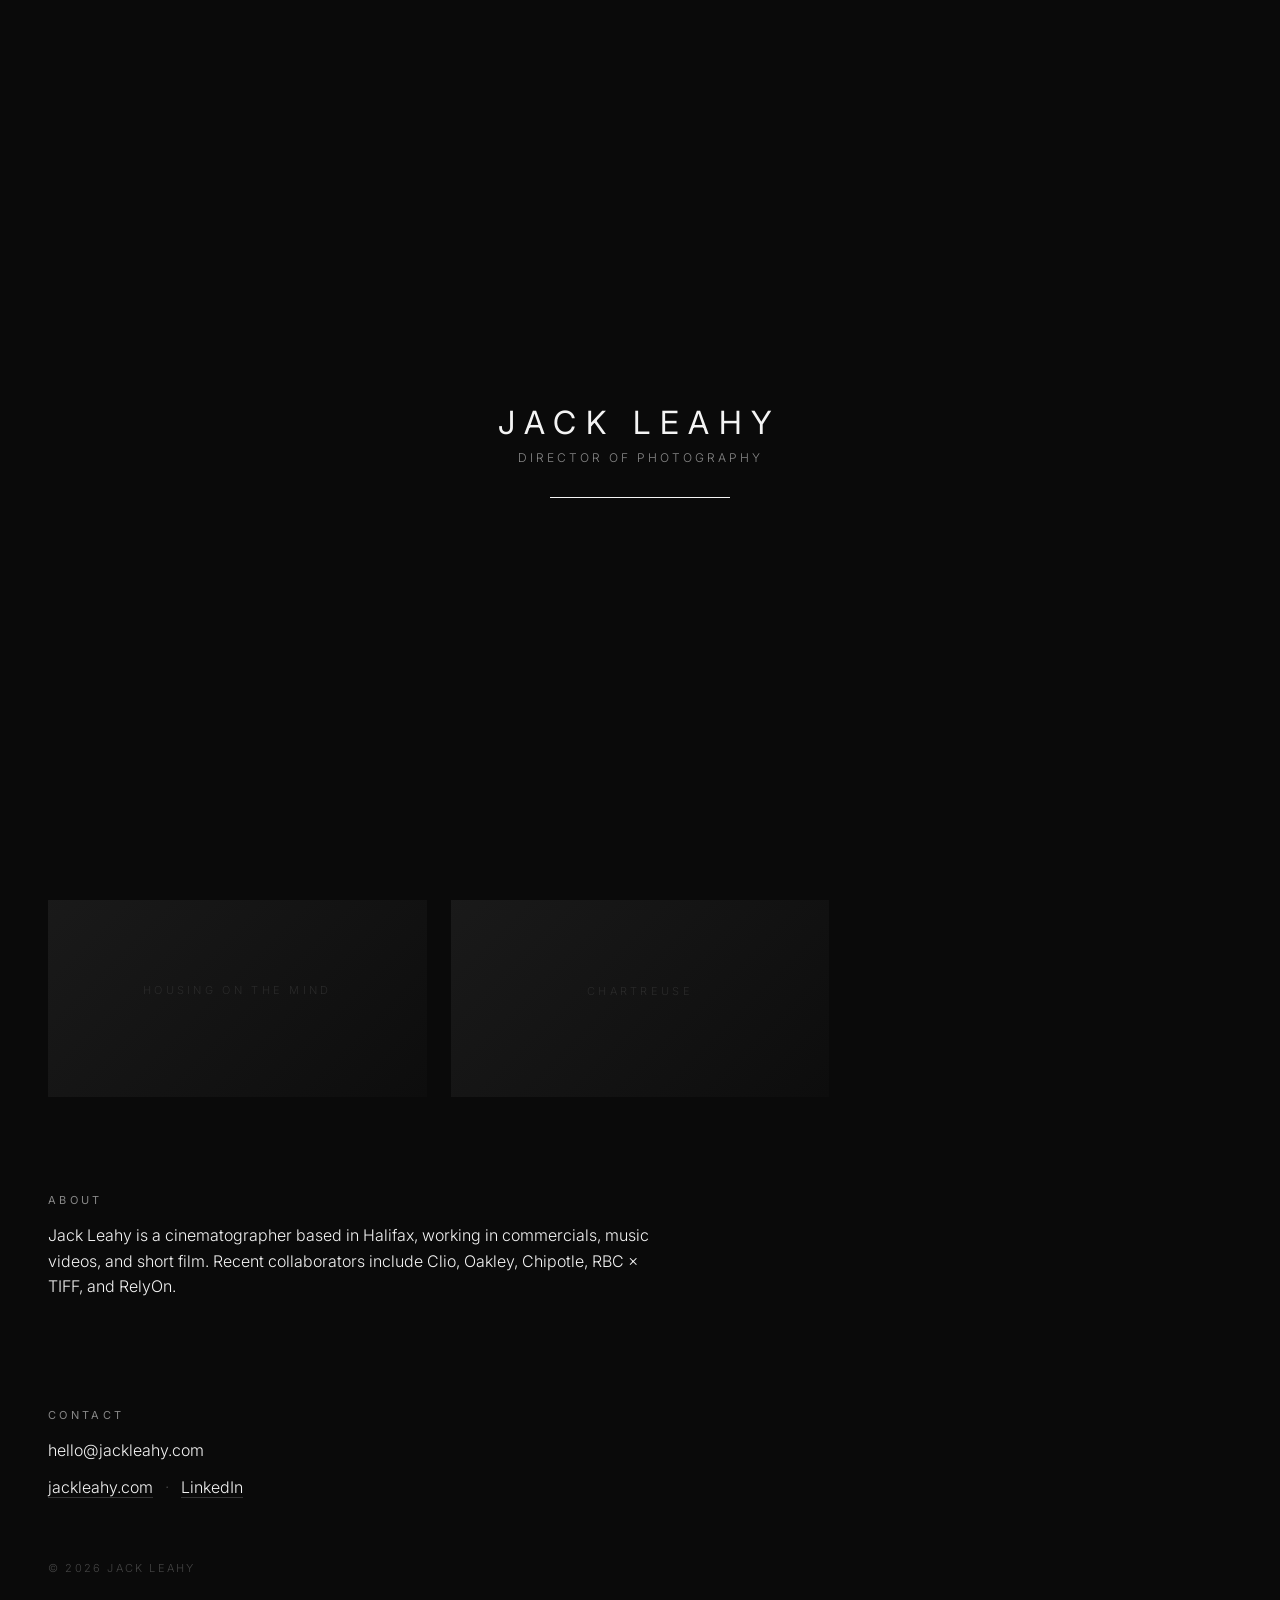
<file: index.html>
<!DOCTYPE html>
<html lang="en">
<head>
  <meta charset="UTF-8" />
  <meta name="viewport" content="width=device-width, initial-scale=1.0" />
  <title>Jack Leahy — Director of Photography</title>
  <meta name="description" content="Jack Leahy — Director of Photography. Selected work: commercials, music videos, and short film." />
  <link rel="preconnect" href="https://fonts.googleapis.com" />
  <link rel="preconnect" href="https://fonts.gstatic.com" crossorigin />
  <link href="https://fonts.googleapis.com/css2?family=Inter:wght@300;400;500&display=swap" rel="stylesheet" />
  <link rel="stylesheet" href="styles.css" />
</head>
<body>
  <!-- Loader -->
  <div id="loader" class="loader" aria-hidden="true">
    <div class="loader-inner">
      <div class="loader-name">JACK LEAHY</div>
      <div class="loader-role">Director of Photography</div>
      <div class="loader-bar"><span></span></div>
    </div>
  </div>

  <!-- Site -->
  <header class="site-header">
    <div class="brand">
      <a href="/" class="brand-name">Jack Leahy</a>
      <span class="brand-role">Director of Photography</span>
    </div>
    <button class="menu-btn" id="menu-btn" aria-label="Open menu" aria-expanded="false">
      <span class="menu-btn-text" data-open="Menu" data-close="Close">Menu</span>
    </button>
  </header>

  <nav class="menu-panel" id="menu-panel" aria-hidden="true">
    <ul class="menu-list">
      <li><button class="menu-link filter-btn active" data-filter="all">All Work</button></li>
      <li><button class="menu-link filter-btn" data-filter="commercial">Commercial</button></li>
      <li><button class="menu-link filter-btn" data-filter="narrative">Narrative</button></li>
      <li class="menu-divider"></li>
      <li><a class="menu-link" href="#about">About</a></li>
      <li><a class="menu-link" href="#contact">Contact</a></li>
    </ul>
  </nav>

  <main>
    <div class="filter-indicator" id="filter-indicator"></div>
    <section id="work" class="grid" aria-label="Selected work">
      <!-- Project tiles render here -->
    </section>

    <section id="about" class="info">
      <h2>About</h2>
      <p>Jack Leahy is a cinematographer based in Halifax, working in commercials, music videos, and short film. Recent collaborators include Clio, Oakley, Chipotle, RBC × TIFF, and RelyOn.</p>
    </section>

    <section id="contact" class="info">
      <h2>Contact</h2>
      <p><a href="mailto:hello@jackleahy.com">hello@jackleahy.com</a></p>
      <p class="links">
        <a href="https://jackleahy.com" target="_blank" rel="noopener">jackleahy.com</a>
        <span>·</span>
        <a href="https://ca.linkedin.com/in/jack-leahy-7b27496a" target="_blank" rel="noopener">LinkedIn</a>
      </p>
    </section>
  </main>

  <footer class="site-footer">
    <span>© <span id="year"></span> Jack Leahy</span>
  </footer>

  <script src="projects.js"></script>
  <script src="main.js"></script>
</body>
</html>
</file>
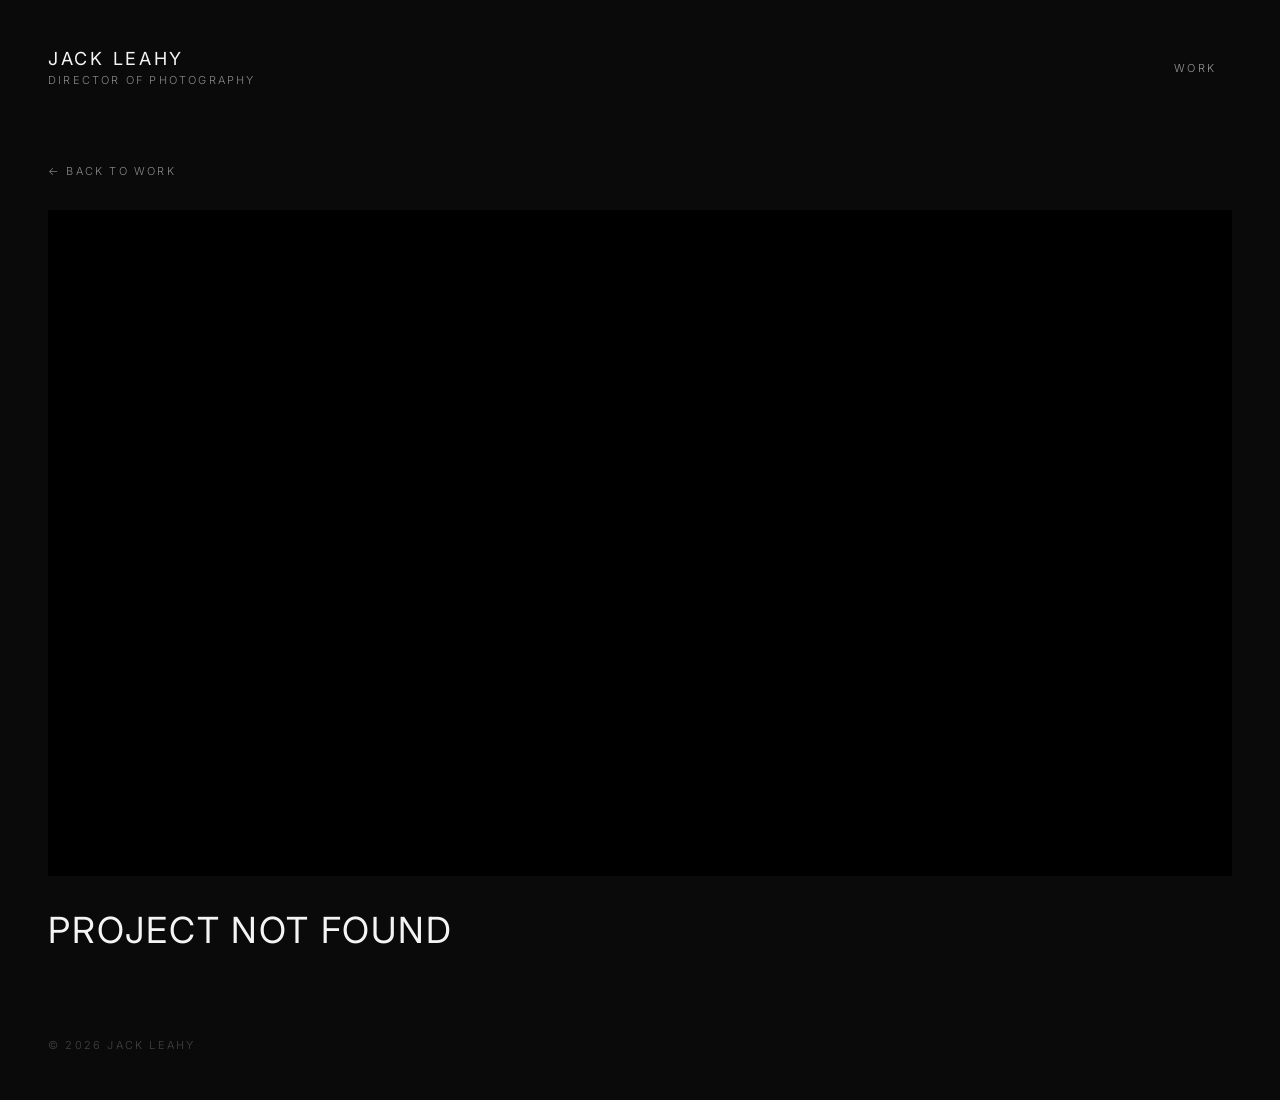
<file: project.html>
<!DOCTYPE html>
<html lang="en">
<head>
  <meta charset="UTF-8" />
  <meta name="viewport" content="width=device-width, initial-scale=1.0" />
  <title>Project — Jack Leahy</title>
  <link rel="preconnect" href="https://fonts.googleapis.com" />
  <link rel="preconnect" href="https://fonts.gstatic.com" crossorigin />
  <link href="https://fonts.googleapis.com/css2?family=Inter:wght@300;400;500&display=swap" rel="stylesheet" />
  <link rel="stylesheet" href="styles.css" />
</head>
<body>
  <header class="site-header">
    <div class="brand">
      <a href="index.html" class="brand-name">Jack Leahy</a>
      <span class="brand-role">Director of Photography</span>
    </div>
    <a href="index.html#work" class="menu-link" style="font-size:11px;letter-spacing:0.2em;">Work</a>
  </header>

  <main>
    <article class="project-page">
      <a class="project-back" href="index.html#work">← Back to work</a>
      <div class="project-video" id="project-video"></div>
      <h1 class="project-title" id="project-title">—</h1>
      <div class="project-meta" id="project-meta"></div>
      <dl class="project-credits" id="project-credits"></dl>
    </article>
  </main>

  <footer class="site-footer">
    <span>© <span id="year"></span> Jack Leahy</span>
  </footer>

  <script src="projects.js"></script>
  <script>
    document.getElementById('year').textContent = new Date().getFullYear();

    const params = new URLSearchParams(location.search);
    const slug = params.get('p');
    const project = (window.PROJECTS || []).find(p => p.slug === slug);

    if (!project) {
      document.getElementById('project-title').textContent = 'Project not found';
    } else {
      document.title = `${project.title} — Jack Leahy`;
      document.getElementById('project-title').textContent = project.title;
      document.getElementById('project-meta').textContent = `Dir. ${project.director} · ${project.year}`;

      const videoEl = document.getElementById('project-video');
      if (project.video) {
        if (project.videoType === 'embed') {
          videoEl.innerHTML = `<iframe src="${project.video}" allow="autoplay; fullscreen; picture-in-picture" allowfullscreen></iframe>`;
        } else {
          videoEl.innerHTML = `<video controls preload="metadata" ${project.poster ? `poster="${project.poster}"` : ''}><source src="${project.video}" type="video/mp4" />Your browser does not support video.</video>`;
        }
      } else {
        videoEl.innerHTML = `<div style="display:flex;align-items:center;justify-content:center;height:100%;color:#333;font-size:11px;letter-spacing:0.3em;text-transform:uppercase;">Video coming soon</div>`;
      }

      const credits = project.credits || {};
      const creditEntries = Object.entries(credits);
      if (creditEntries.length) {
        document.getElementById('project-credits').innerHTML = creditEntries
          .map(([k, v]) => `<dt>${k}</dt><dd>${v}</dd>`).join('');
      }
    }
  </script>
</body>
</html>
</file>
<file: styles.css>
:root {
  --bg: #0a0a0a;
  --fg: #f4f4f4;
  --muted: #888;
  --accent: #fff;
  --tile-bg: #111;
  --gap: clamp(12px, 2vw, 24px);
  --pad: clamp(20px, 4vw, 48px);
}

* { box-sizing: border-box; }

html, body {
  margin: 0;
  padding: 0;
  background: var(--bg);
  color: var(--fg);
  font-family: 'Inter', -apple-system, BlinkMacSystemFont, sans-serif;
  font-weight: 300;
  -webkit-font-smoothing: antialiased;
  -moz-osx-font-smoothing: grayscale;
}

a { color: inherit; text-decoration: none; }
a:hover { color: var(--muted); }

/* Loader */
.loader {
  position: fixed;
  inset: 0;
  background: var(--bg);
  display: flex;
  align-items: center;
  justify-content: center;
  z-index: 1000;
  transition: opacity 0.8s ease, visibility 0.8s ease;
}
.loader.hidden {
  opacity: 0;
  visibility: hidden;
}
.loader-inner {
  text-align: center;
}
.loader-name {
  font-size: clamp(22px, 4vw, 32px);
  letter-spacing: 0.3em;
  font-weight: 400;
  margin-bottom: 8px;
  opacity: 0;
  animation: fadeIn 0.8s ease 0.2s forwards;
}
.loader-role {
  font-size: 12px;
  letter-spacing: 0.25em;
  text-transform: uppercase;
  color: var(--muted);
  margin-bottom: 32px;
  opacity: 0;
  animation: fadeIn 0.8s ease 0.5s forwards;
}
.loader-bar {
  width: 180px;
  height: 1px;
  background: #222;
  margin: 0 auto;
  overflow: hidden;
  position: relative;
}
.loader-bar span {
  display: block;
  height: 100%;
  width: 0;
  background: var(--fg);
  animation: load 1.6s ease 0.7s forwards;
}

@keyframes fadeIn { to { opacity: 1; } }
@keyframes load { to { width: 100%; } }

/* Header */
.site-header {
  display: flex;
  justify-content: space-between;
  align-items: center;
  padding: var(--pad);
  padding-bottom: calc(var(--pad) / 2);
  position: relative;
  z-index: 50;
}
.brand {
  display: flex;
  flex-direction: column;
  gap: 4px;
}
.brand-name {
  font-size: 18px;
  letter-spacing: 0.15em;
  font-weight: 400;
  text-transform: uppercase;
}
.brand-role {
  font-size: 11px;
  letter-spacing: 0.2em;
  text-transform: uppercase;
  color: var(--muted);
}
.site-nav {
  display: flex;
  gap: 24px;
}
.site-nav a {
  font-size: 11px;
  letter-spacing: 0.2em;
  text-transform: uppercase;
  color: var(--muted);
}
.site-nav a:hover {
  color: var(--fg);
}

/* Menu button (text) */
.menu-btn {
  background: transparent;
  border: 0;
  padding: 8px 4px;
  cursor: pointer;
  font-family: inherit;
  color: var(--fg);
  font-size: 11px;
  letter-spacing: 0.25em;
  text-transform: uppercase;
  font-weight: 400;
  transition: color 0.2s ease;
  position: relative;
  z-index: 60;
}
.menu-btn:hover { color: var(--muted); }

/* Menu panel */
.menu-panel {
  position: fixed;
  inset: 0;
  background: rgba(10,10,10,0.97);
  backdrop-filter: blur(20px);
  -webkit-backdrop-filter: blur(20px);
  display: flex;
  align-items: center;
  justify-content: center;
  opacity: 0;
  visibility: hidden;
  transition: opacity 0.4s ease, visibility 0.4s ease;
  z-index: 40;
}
.menu-panel.open {
  opacity: 1;
  visibility: visible;
}
.menu-list {
  list-style: none;
  padding: 0;
  margin: 0;
  text-align: center;
}
.menu-list li { margin: 18px 0; }
.menu-divider {
  width: 40px;
  height: 1px;
  background: #333;
  margin: 32px auto !important;
}
.menu-link {
  display: inline-block;
  background: transparent;
  border: 0;
  font-family: inherit;
  color: var(--fg);
  font-size: clamp(20px, 3vw, 28px);
  letter-spacing: 0.2em;
  text-transform: uppercase;
  font-weight: 300;
  padding: 8px 16px;
  cursor: pointer;
  opacity: 0.6;
  transition: opacity 0.2s ease;
}
.menu-link:hover,
.menu-link.active {
  opacity: 1;
}

/* Filter chips above grid (subtle indicator on main page) */
.filter-indicator {
  padding: 0 var(--pad);
  font-size: 11px;
  letter-spacing: 0.3em;
  text-transform: uppercase;
  color: var(--muted);
  margin-bottom: calc(var(--pad) / 2);
  min-height: 14px;
}

/* Tile fade transition for filter */
.tile {
  transition: opacity 0.4s ease, transform 0.4s ease;
}
.tile.hidden {
  display: none;
}

/* Grid */
.grid {
  display: grid;
  grid-template-columns: repeat(auto-fill, minmax(280px, 1fr));
  gap: var(--gap);
  padding: var(--pad);
  padding-top: calc(var(--pad) / 2);
}
@media (min-width: 1100px) {
  .grid { grid-template-columns: repeat(3, 1fr); }
}

.tile {
  position: relative;
  aspect-ratio: 16 / 9;
  background: var(--tile-bg);
  overflow: hidden;
  display: block;
  cursor: pointer;
}
.tile-thumb {
  position: absolute;
  inset: 0;
  background-size: cover;
  background-position: center;
  transition: transform 0.6s ease, filter 0.6s ease;
}
.tile-thumb.placeholder {
  background: linear-gradient(135deg, #1a1a1a 0%, #0d0d0d 100%);
  display: flex;
  align-items: center;
  justify-content: center;
  color: #2a2a2a;
  font-size: 11px;
  letter-spacing: 0.3em;
}
.tile:hover .tile-thumb {
  transform: scale(1.04);
  filter: brightness(0.6);
}
.tile-meta {
  position: absolute;
  inset: auto 0 0 0;
  padding: 18px 20px;
  background: linear-gradient(to top, rgba(0,0,0,0.85), rgba(0,0,0,0));
  opacity: 0;
  transform: translateY(8px);
  transition: opacity 0.3s ease, transform 0.3s ease;
}
.tile:hover .tile-meta {
  opacity: 1;
  transform: translateY(0);
}
.tile-title {
  font-size: 14px;
  letter-spacing: 0.1em;
  font-weight: 400;
  text-transform: uppercase;
  margin-bottom: 4px;
}
.tile-director {
  font-size: 11px;
  letter-spacing: 0.15em;
  color: var(--muted);
  text-transform: uppercase;
}

/* Info sections */
.info {
  padding: var(--pad);
  max-width: 720px;
}
.info h2 {
  font-size: 11px;
  letter-spacing: 0.3em;
  text-transform: uppercase;
  font-weight: 400;
  color: var(--muted);
  margin: 0 0 16px;
}
.info p {
  font-size: 16px;
  line-height: 1.6;
  margin: 0 0 12px;
}
.info .links a {
  border-bottom: 1px solid #333;
}
.info .links span {
  color: #444;
  margin: 0 8px;
}

/* Footer */
.site-footer {
  padding: var(--pad);
  padding-top: 0;
  font-size: 11px;
  letter-spacing: 0.2em;
  text-transform: uppercase;
  color: #444;
}

/* Project page */
.project-page {
  padding: var(--pad);
  max-width: 1400px;
  margin: 0 auto;
}
.project-back {
  display: inline-block;
  font-size: 11px;
  letter-spacing: 0.2em;
  text-transform: uppercase;
  color: var(--muted);
  margin-bottom: 32px;
}
.project-back:hover { color: var(--fg); }
.project-video {
  width: 100%;
  aspect-ratio: 16 / 9;
  background: #000;
  margin-bottom: 32px;
}
.project-video video,
.project-video iframe {
  width: 100%;
  height: 100%;
  display: block;
  border: 0;
}
.project-title {
  font-size: clamp(24px, 4vw, 36px);
  letter-spacing: 0.05em;
  font-weight: 400;
  text-transform: uppercase;
  margin: 0 0 8px;
}
.project-meta {
  font-size: 12px;
  letter-spacing: 0.2em;
  text-transform: uppercase;
  color: var(--muted);
  margin-bottom: 24px;
}
.project-credits {
  display: grid;
  grid-template-columns: 200px 1fr;
  gap: 8px 24px;
  font-size: 14px;
  max-width: 720px;
  margin-top: 24px;
}
.project-credits dt {
  color: var(--muted);
  font-size: 11px;
  letter-spacing: 0.2em;
  text-transform: uppercase;
  align-self: center;
}
.project-credits dd { margin: 0; }
</file>
